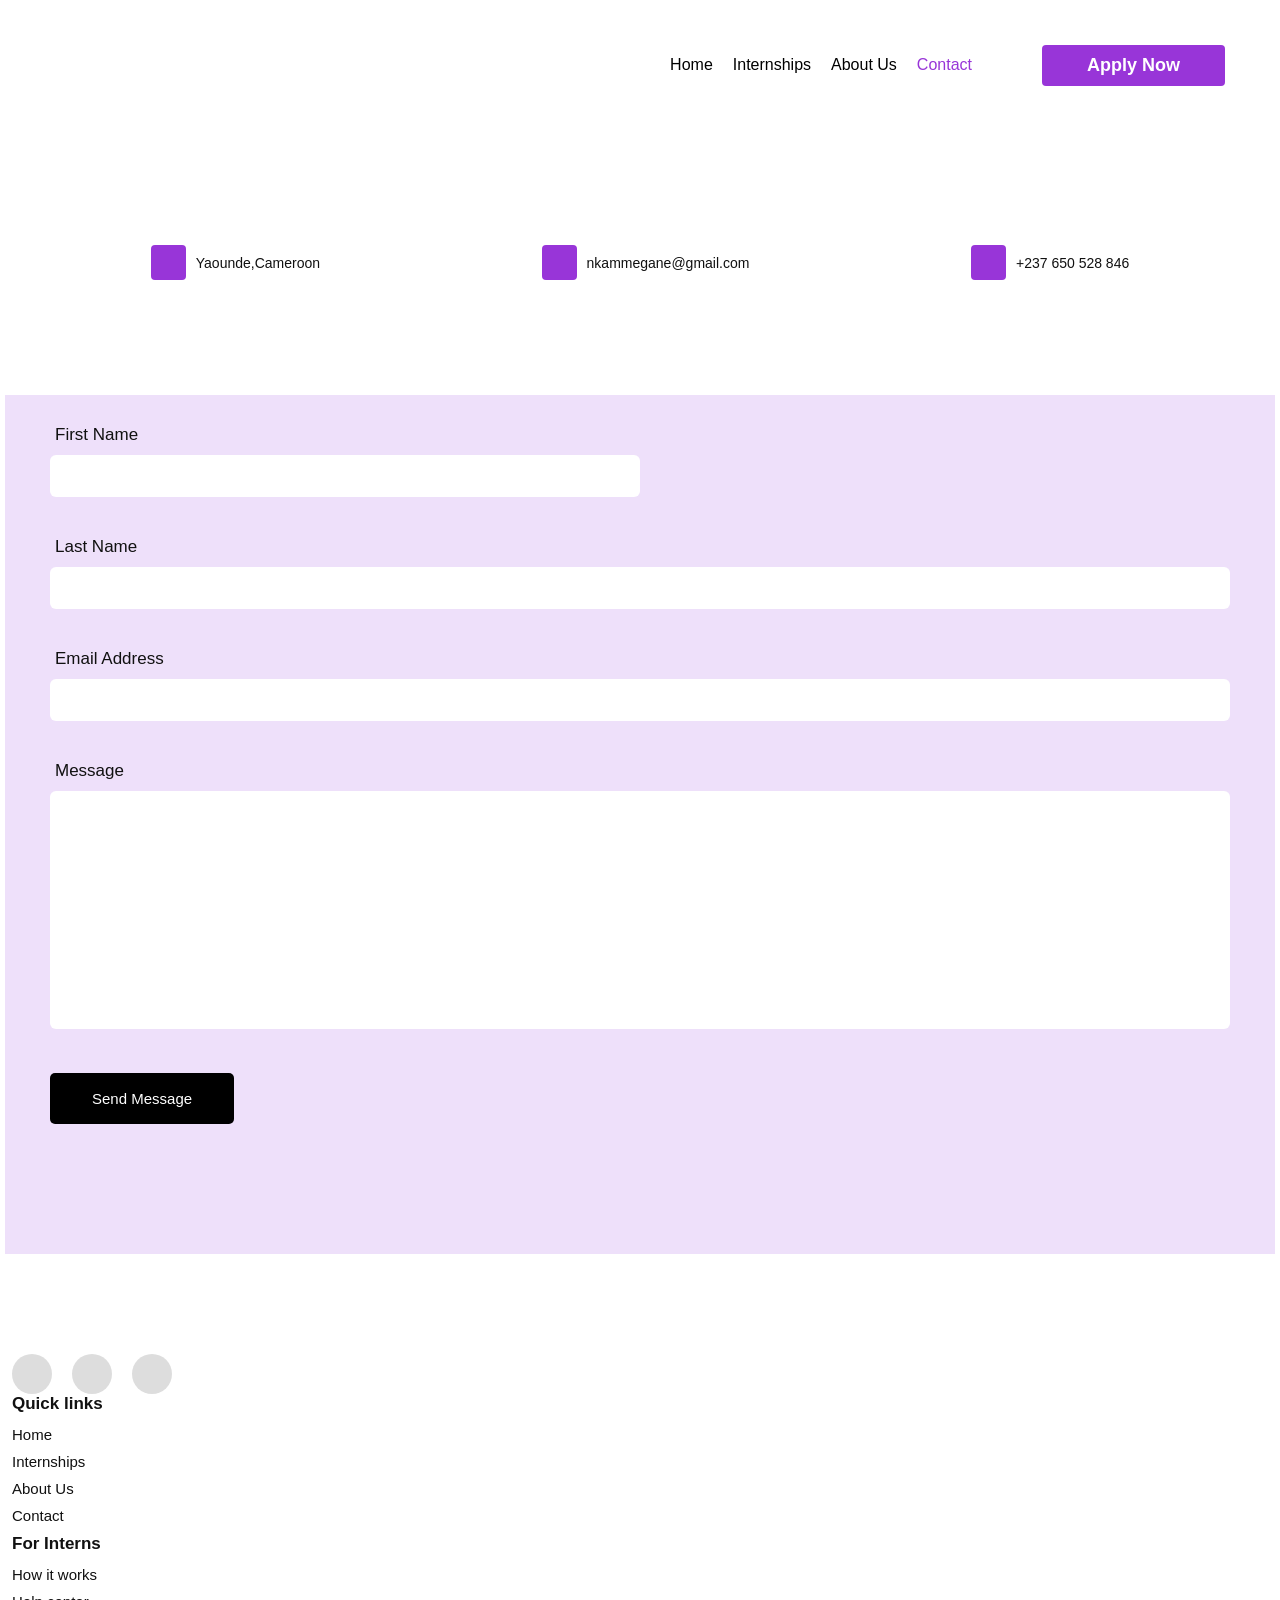
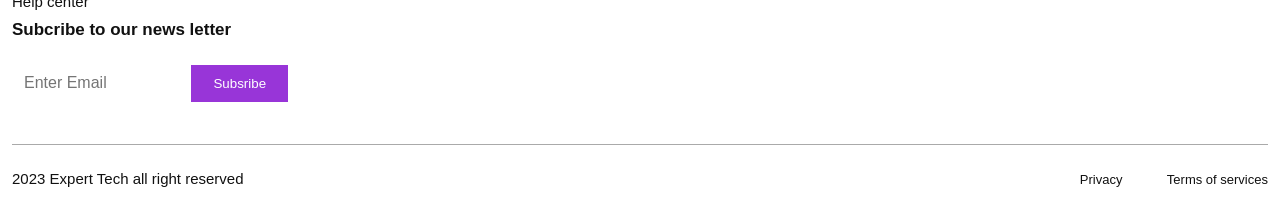
<file: contactus.html>
<!DOCTYPE html>
<html lang="en">
<head>
    <meta charset="UTF-8">
    <meta name="viewport" content="width=device-width, initial-scale=1.0">
    <title>Contact Us</title>
    <link rel="stylesheet" href="contactus.css">

</head>
<body>

    <nav>
        <div class="links">
            <a href="#">Home</a>
            <a href="#">Internships</a>
            <a href="#">About Us</a>
            <a class="active" href="#">Contact</a>
        </div>

        <button class="apply">Apply Now</button>
    </nav>
    <section class="contact-info">
        <div class="info">
            <i class="fa-solid fa-location-dot"></i>
            <span>Yaounde,Cameroon</span>
        </div>
         <div class="info">
            <i class="fa-solid fa-envelop"></i>
            <span>nkammegane@gmail.com</span>
        </div>
         <div class="info">
            <i class="fa-solid fa-phone"></i>
            <span>+237 650 528 846</span>
        </div>    

    </section>
    <section class="form-box">
        <div class="names">
            <div>
                 <label>First Name</label>
        <input type="text">
            </div>

        </div>
          <label>Last Name</label>
        <input type="text">
            </div>
        </div>
          <label>Email Address</label>
        <input type="email">
         <label>Message</label>
         <textarea></textarea>

         <button class="send">Send Message</button>
    </section>
    <footer>
        <div class="footer-top">
            <div class="social">
               <i class="fa-brand fa-instagram"></i>
               <i class="fa-brand fa-linkedin-in"></i>  
               <i class="fa-brand fa-facebook"></i>
            </div>
        </div>
        <h3>Quick links</h3>
        <p>Home</p>
        <p>Internships</p>
        <p>About Us</p>
        <p>Contact</p>
    </div>
    <div>
        <h3>For Interns</h3>
        <p>How it works</p>
        <p>Help center</p>
    </div>
    <div class="subscribe">
        <h3>Subcribe to our news letter</h3>
        <input type="email" placeholder="Enter Email">
        <button>Subsribe</button>
    </div>
</div>
<hr>
<div class="footer-bottom">
    <p>2023 Expert Tech all right reserved</p>
    <div>
        <span>Privacy</span>
        <span>Terms of services</span>
    </div>
</div>
    </footer>
</body>
</html>
</file>
<file: contactus.css>
* {
    box-sizing: border-box;
    margin: 0;
    padding: 0;
}

body {
    font-family: Arial, sans-serif;
    color: #111;
}



nav {
    height: 130px;
    display: flex;
    align-items: center;
    justify-content: flex-end;
    gap: 70px;
    padding: 0 55px;
}

.links {
    display: flex;
    gap: 20px;
}

.links a {
    text-decoration: none;
    color: black;
    font-size: 16px;
}

.links .active {
    color: #9835d8;
}

.apply {
    background: #9835d8;
    color: white;
    border: none;
    padding: 10px 45px;
    font-size: 18px;
    font-weight: bold;
    border-radius: 4px;
}



.contact-info {
    height: 265px;
    display: flex;
    justify-content: space-around;
    align-items: center;
    padding: 0 40px;
}

.info {
    display: flex;
    align-items: center;
    gap: 10px;
    font-size: 14px;
}

.info i {
    background: #9835d8;
    color: white;
    width: 35px;
    height: 35px;
    display: flex;
    align-items: center;
    justify-content: center;
    border-radius: 4px;
}



.form-box {
    background: #eee0fa;
    margin: 0 5px;
    padding: 30px 45px 130px;
}

.names {
    display: flex;
    gap: 10px;
}

.names div {
    width: 50%;
}

label {
    display: block;
    font-size: 17px;
    margin: 0 0 10px 5px;
}

input,
textarea {
    width: 100%;
    border: none;
    background: white;
    border-radius: 6px;
    margin-bottom: 40px;
    padding: 12px;
    font-size: 16px;
}

textarea {
    height: 238px;
    resize: none;
}

.send {
    background: black;
    color: white;
    border: none;
    padding: 17px 42px;
    font-size: 15px;
    border-radius: 5px;
}



footer {
    padding: 100px 12px 25px;
}

.footer-top {
    display: flex;
    justify-content: space-between;
    align-items: flex-start;
}

.social {
    display: flex;
    gap: 20px;
}

.social i {
    width: 40px;
    height: 40px;
    background: #ddd;
    border-radius: 50%;
    display: flex;
    justify-content: center;
    align-items: center;
    font-size: 20px;
}

footer h3 {
    font-size: 17px;
    margin-bottom: 12px;
}

footer p {
    margin-bottom: 10px;
    font-size: 15px;
}

.subscribe input {
    width: 170px;
    margin: 10px 5px 0 0;
    padding: 12px;
}

.subscribe button {
    background: #9835d8;
    color: white;
    border: none;
    padding: 11px 22px;
}

hr {
    margin-top: 40px;
    border: none;
    border-top: 1px solid #aaa;
}

.footer-bottom {
    display: flex;
    justify-content: space-between;
    margin-top: 25px;
}

.footer-bottom span {
    margin-left: 40px;
    font-size: 13px;
}



@media (max-width: 700px) {

    nav {
        gap: 20px;
        padding: 20px;
    }

    .links {
        gap: 10px;
    }

    .apply {
        padding: 10px 20px;
    }

    .contact-info {
        flex-direction: column;
        height: 250px;
    }

    .names {
        flex-direction: column;
    }

    .names div {
        width: 100%;
    }

    .footer-top {
        flex-wrap: wrap;
        gap: 30px;
    }
}
</file>
